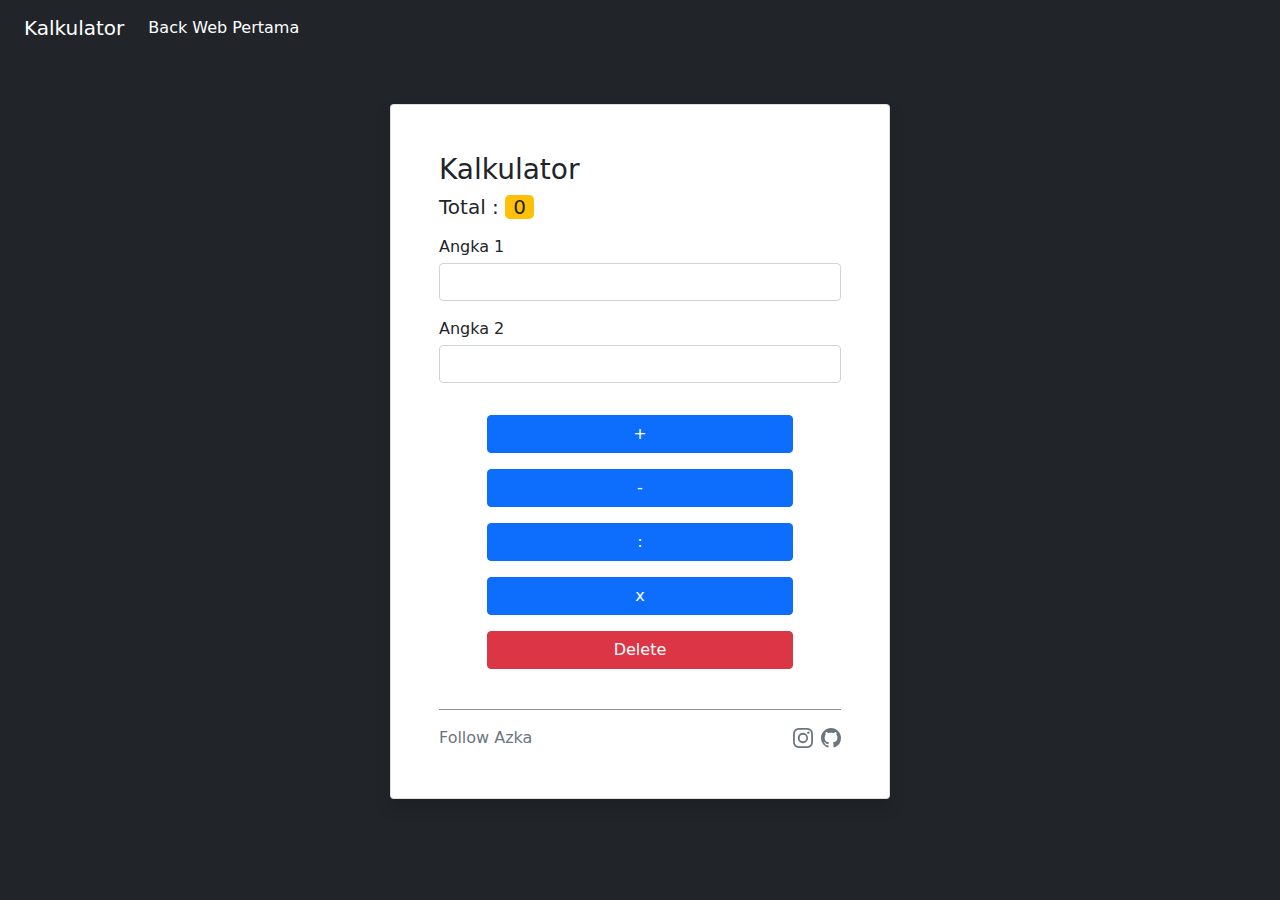
<file: kalkualtor/index.html>
<!-- /* Follow Azka Fajril */
/* ©Copyright 2021 - Azka Fajril */ -->
<!DOCTYPE html>
<html lang="en">
<head>
    <meta charset="UTF-8">
    <meta http-equiv="X-UA-Compatible" content="IE=edge">
    <meta name="viewport" content="width=device-width, initial-scale=1.0">
    <title>Azka-Kalkulator</title>
    <link rel="stylesheet" href="css/bootstrap.min.css">
    <link rel="stylesheet" href="css/all.css">
</head>
<body class="bg-dark">
    <div class="container-fluid text-light" style="height: 100vh">
      <!-- nav section start -->
      <nav class="navbar navbar-expand-lg navbar-dark bg-dark text-light sticky-top">
        <div class="container-fluid">
          <a class="navbar-brand" href="/kalkualtor/">Kalkulator</a>
          <button class="navbar-toggler" type="button" data-bs-toggle="collapse" data-bs-target="#navbarSupportedContent"
            aria-controls="navbarSupportedContent" aria-expanded="false" aria-label="Toggle navigation">
            <span class="navbar-toggler-icon"></span>
          </button>
          <div class="collapse navbar-collapse" id="navbarSupportedContent">
            <ul class="navbar-nav me-auto mb-2 mb-lg-0">
              <li class="nav-item">
                <a class="nav-link active" aria-current="page" href="/">Back Web Pertama</a>
              <li class="nav-item dropdown">
                </a>
          </div>
        </div>
      </nav>
      <!-- nav section end -
          <!-- nav section end -
    
            <!-- end -->


    <div class="shadow p-5 mx-auto my-5 card text-dark" style="width: 500px;">
        <h3>Kalkulator</h3>
        <h5 class="mb-3">Total : <span class="px-2 bg-warning rounded-3" id="hasil">0</span></h5>

        <label for="angka1" class="mb-1">Angka 1</label>
        <input type="number" name="angka1" class="form-control mb-3" id="angka1" autocomplete="ON" required placeholder="">
        <label for="angka2" class="mb-1">Angka 2</label>
        <input type="number" name="angka2" class="form-control mb-4" id="angka2" autocomplete="ON" required placeholder="">

        <div class="w-100 p-2 px-5">
            <button class="btn w-100 mb-3 btn-primary" onclick="tambah()">+</button>
            <button class="btn w-100 mb-3 btn-primary" onclick="kurang()">-</button>
            <button class="btn w-100 mb-3 btn-primary" onclick="bagi()">:</button>
            <button class="btn w-100 mb-3 btn-primary" onclick="kali()">x</button>
            <button class="btn w-100 mb-3 btn-danger"  onclick="hapus()">Delete</button>
        </div>
        <hr class="w-100 opacity-50">
        <div class="d-flex w-100 justify-content-between align-items-center">
            <span class="d-block mb-0 mt-0 text-muted">Follow Azka</span>
            <div class="d-flex justify-content-end align-items-center">
                <a href="https://www.instagram.com/Azkafajril_/" target="_blank" class="svg-cover text-muted ms-2" style="width: 20px;height: 20px;"><svg xmlns="http://www.w3.org/2000/svg" width="16" height="16" fill="currentColor" class="bi bi-instagram" viewBox="0 0 16 16">Z<path d="M8 0C5.829 0 5.556.01 4.703.048 3.85.088 3.269.222 2.76.42a3.917 3.917 0 0 0-1.417.923A3.927 3.927 0 0 0 .42 2.76C.222 3.268.087 3.85.048 4.7.01 5.555 0 5.827 0 8.001c0 2.172.01 2.444.048 3.297.04.852.174 1.433.372 1.942.205.526.478.972.923 1.417.444.445.89.719 1.416.923.51.198 1.09.333 1.942.372C5.555 15.99 5.827 16 8 16s2.444-.01 3.298-.048c.851-.04 1.434-.174 1.943-.372a3.916 3.916 0 0 0 1.416-.923c.445-.445.718-.891.923-1.417.197-.509.332-1.09.372-1.942C15.99 10.445 16 10.173 16 8s-.01-2.445-.048-3.299c-.04-.851-.175-1.433-.372-1.941a3.926 3.926 0 0 0-.923-1.417A3.911 3.911 0 0 0 13.24.42c-.51-.198-1.092-.333-1.943-.372C10.443.01 10.172 0 7.998 0h.003zm-.717 1.442h.718c2.136 0 2.389.007 3.232.046.78.035 1.204.166 1.486.275.373.145.64.319.92.599.28.28.453.546.598.92.11.281.24.705.275 1.485.039.843.047 1.096.047 3.231s-.008 2.389-.047 3.232c-.035.78-.166 1.203-.275 1.485a2.47 2.47 0 0 1-.599.919c-.28.28-.546.453-.92.598-.28.11-.704.24-1.485.276-.843.038-1.096.047-3.232.047s-2.39-.009-3.233-.047c-.78-.036-1.203-.166-1.485-.276a2.478 2.478 0 0 1-.92-.598 2.48 2.48 0 0 1-.6-.92c-.109-.281-.24-.705-.275-1.485-.038-.843-.046-1.096-.046-3.233 0-2.136.008-2.388.046-3.231.036-.78.166-1.204.276-1.486.145-.373.319-.64.599-.92.28-.28.546-.453.92-.598.282-.11.705-.24 1.485-.276.738-.034 1.024-.044 2.515-.045v.002zm4.988 1.328a.96.96 0 1 0 0 1.92.96.96 0 0 0 0-1.92zm-4.27 1.122a4.109 4.109 0 1 0 0 8.217 4.109 4.109 0 0 0 0-8.217zm0 1.441a2.667 2.667 0 1 1 0 5.334 2.667 2.667 0 0 1 0-5.334z"></path></svg></a>
                <a href="https://github.com/AzkaFajril" target="_blank" class="svg-cover text-muted ms-2" style="width: 20px;height: 20px;"><svg xmlns="http://www.w3.org/2000/svg" width="16" height="16" fill="currentColor" class="bi bi-github" viewBox="0 0 16 16">Z<path d="M8 0C3.58 0 0 3.58 0 8c0 3.54 2.29 6.53 5.47 7.59.4.07.55-.17.55-.38 0-.19-.01-.82-.01-1.49-2.01.37-2.53-.49-2.69-.94-.09-.23-.48-.94-.82-1.13-.28-.15-.68-.52-.01-.53.63-.01 1.08.58 1.23.82.72 1.21 1.87.87 2.33.66.07-.52.28-.87.51-1.07-1.78-.2-3.64-.89-3.64-3.95 0-.87.31-1.59.82-2.15-.08-.2-.36-1.02.08-2.12 0 0 .67-.21 2.2.82.64-.18 1.32-.27 2-.27.68 0 1.36.09 2 .27 1.53-1.04 2.2-.82 2.2-.82.44 1.1.16 1.92.08 2.12.51.56.82 1.27.82 2.15 0 3.07-1.87 3.75-3.65 3.95.29.25.54.73.54 1.48 0 1.07-.01 1.93-.01 2.2 0 .21.15.46.55.38A8.012 8.012 0 0 0 16 8c0-4.42-3.58-8-8-8z"></path></svg></a>
            </div>
        </div>
    </div>
    <script src="js/index.js"></script>
</body>
</html>
</file>
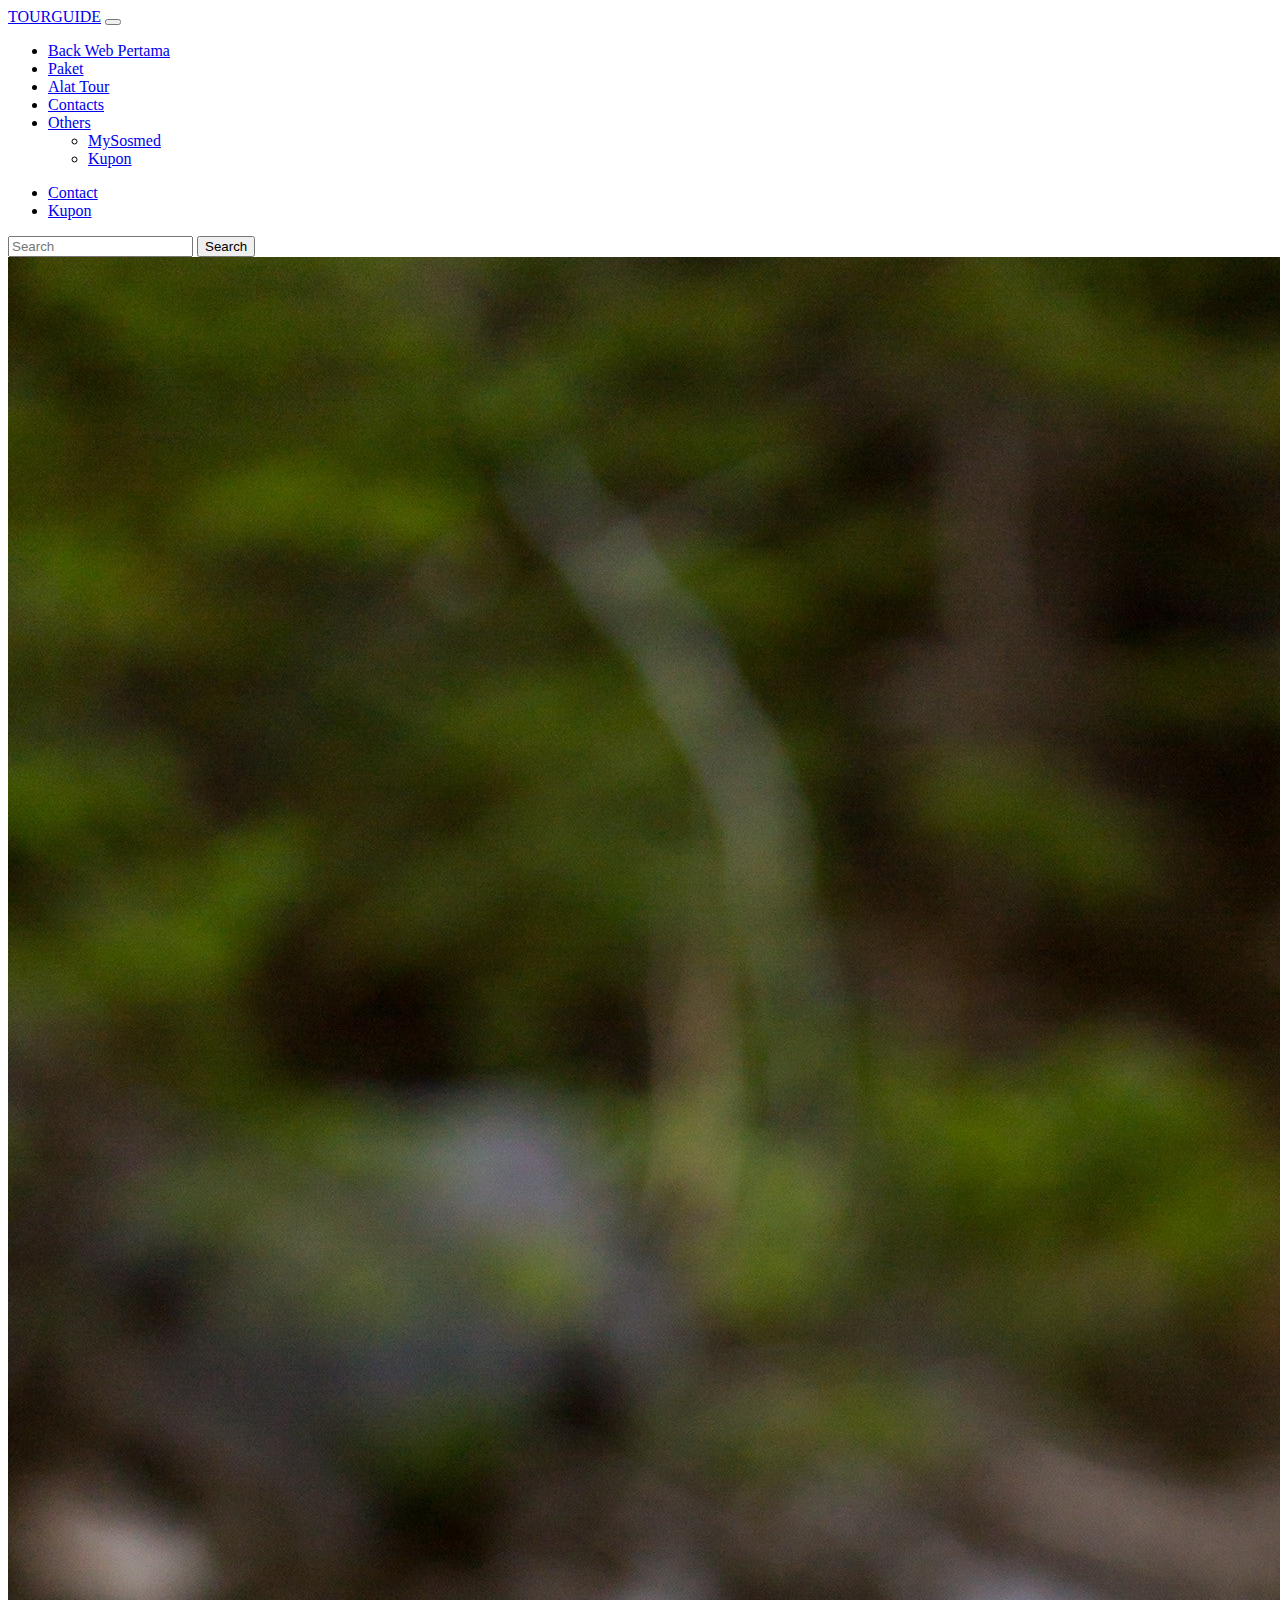
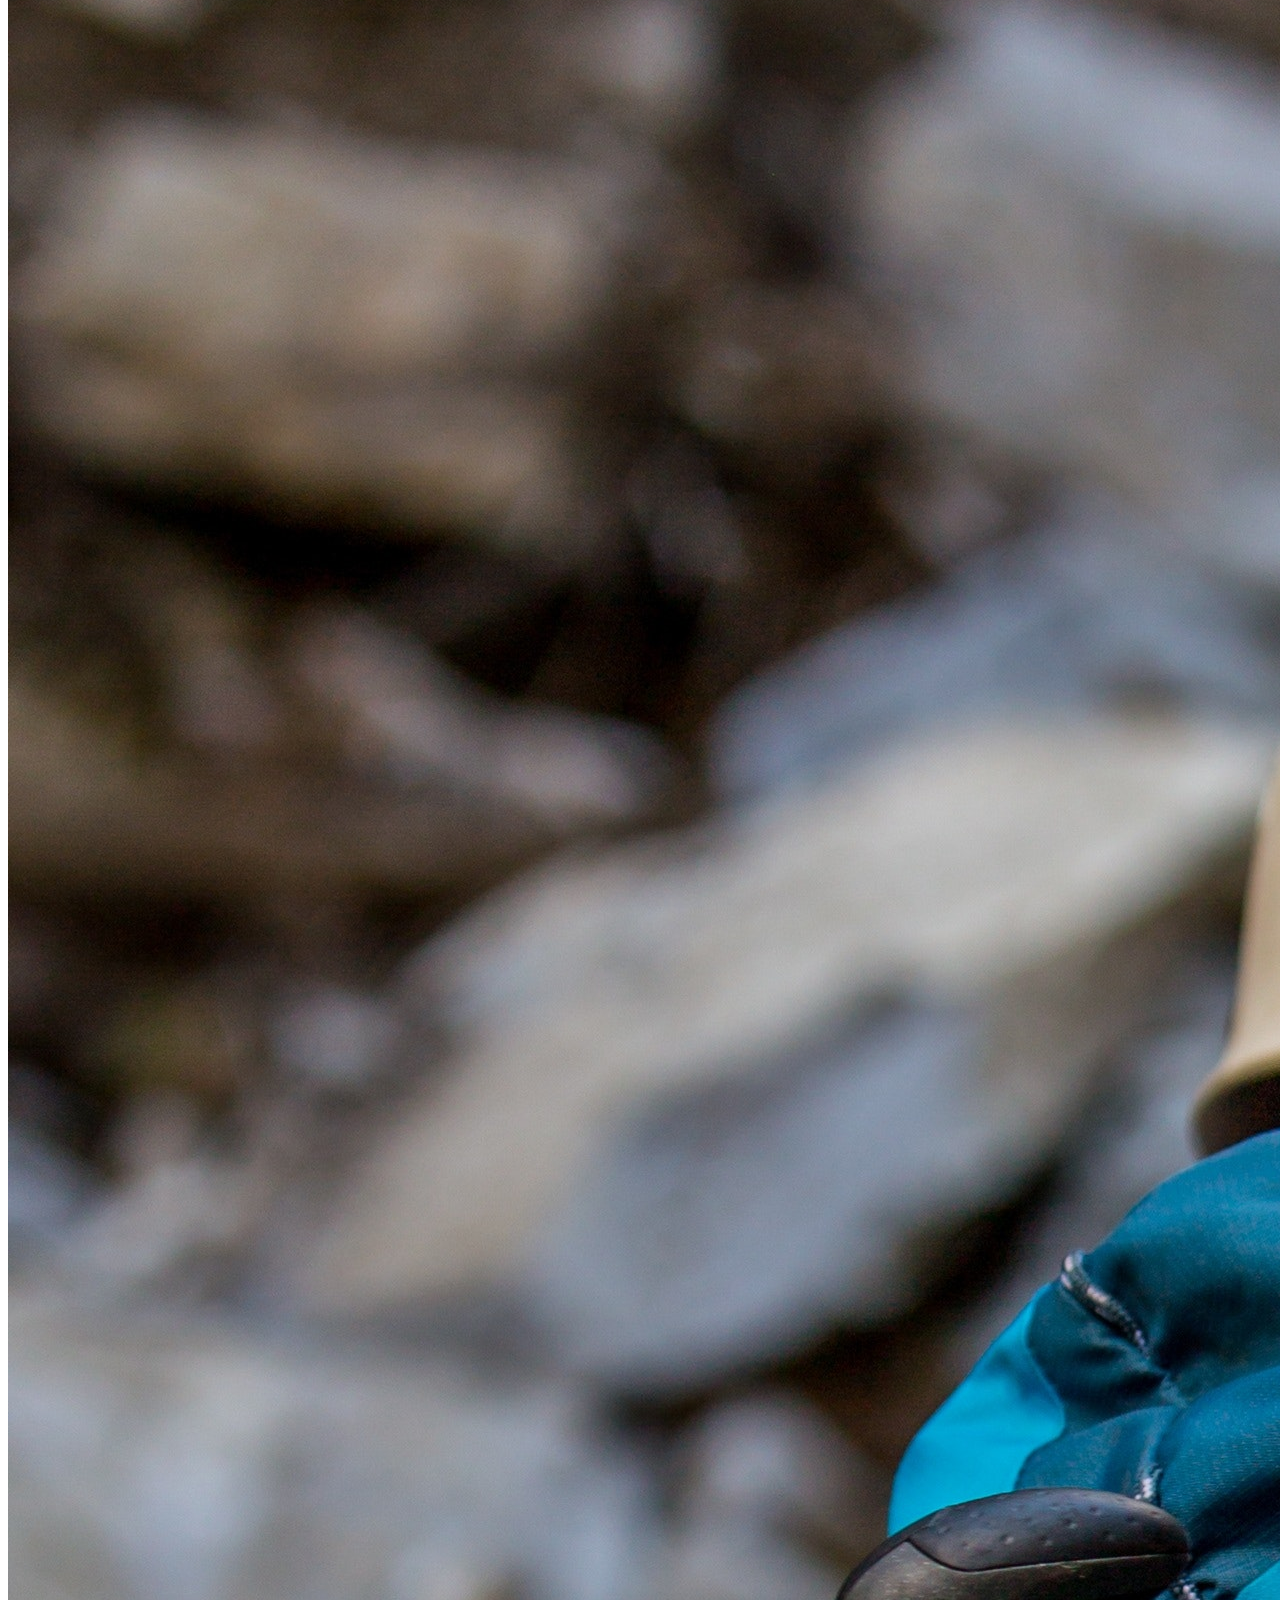
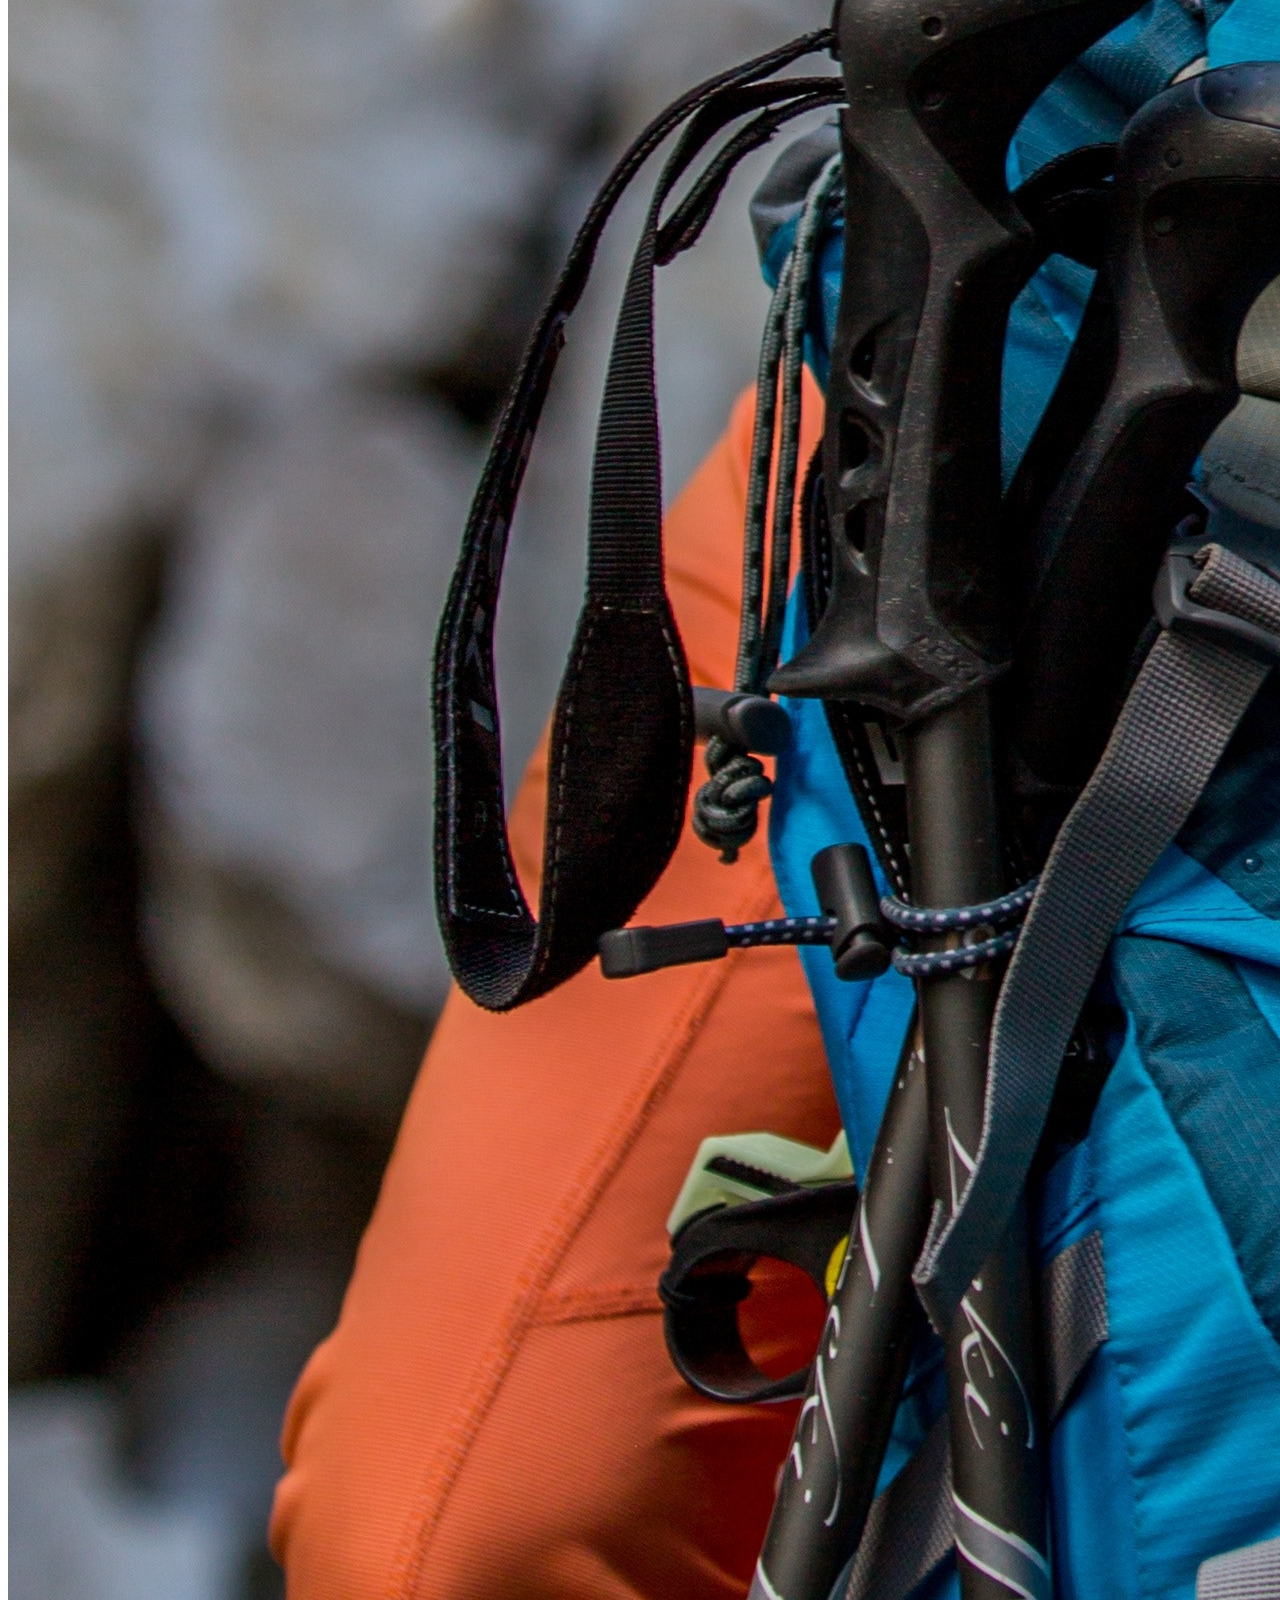
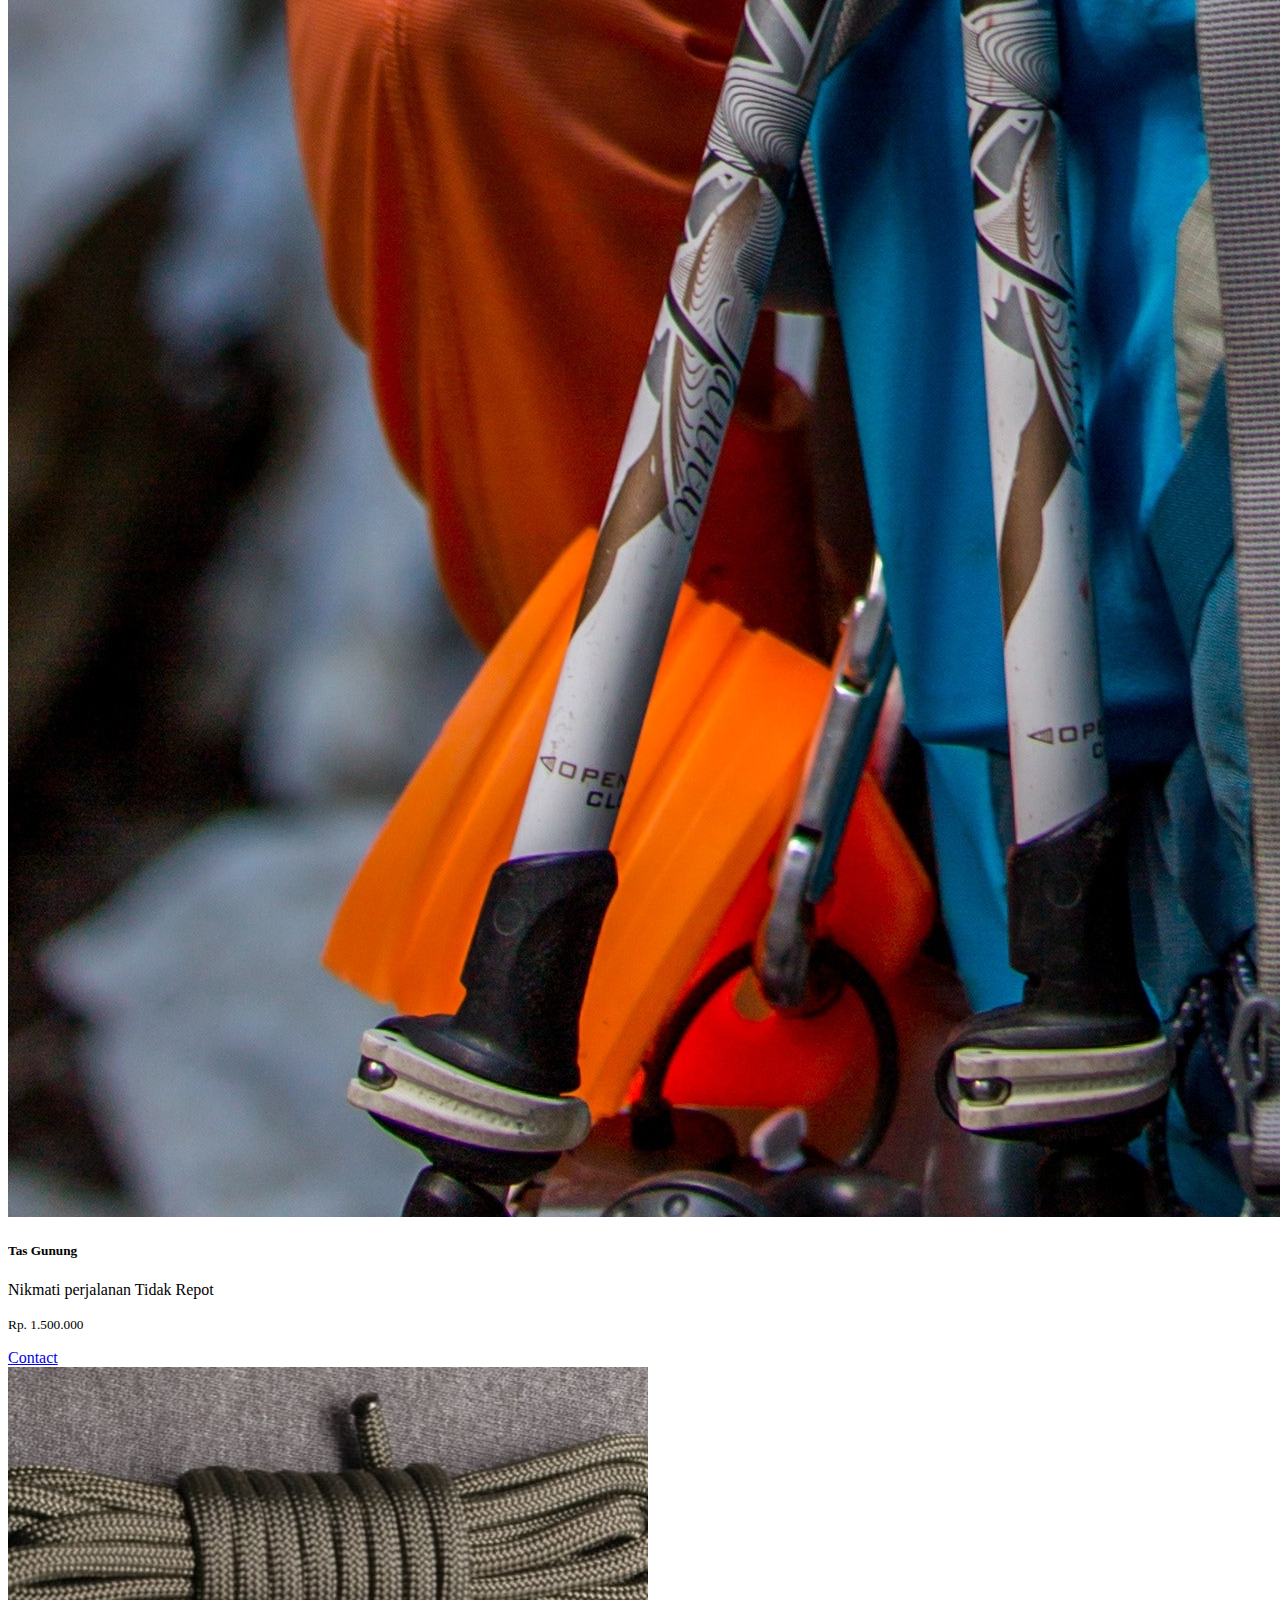
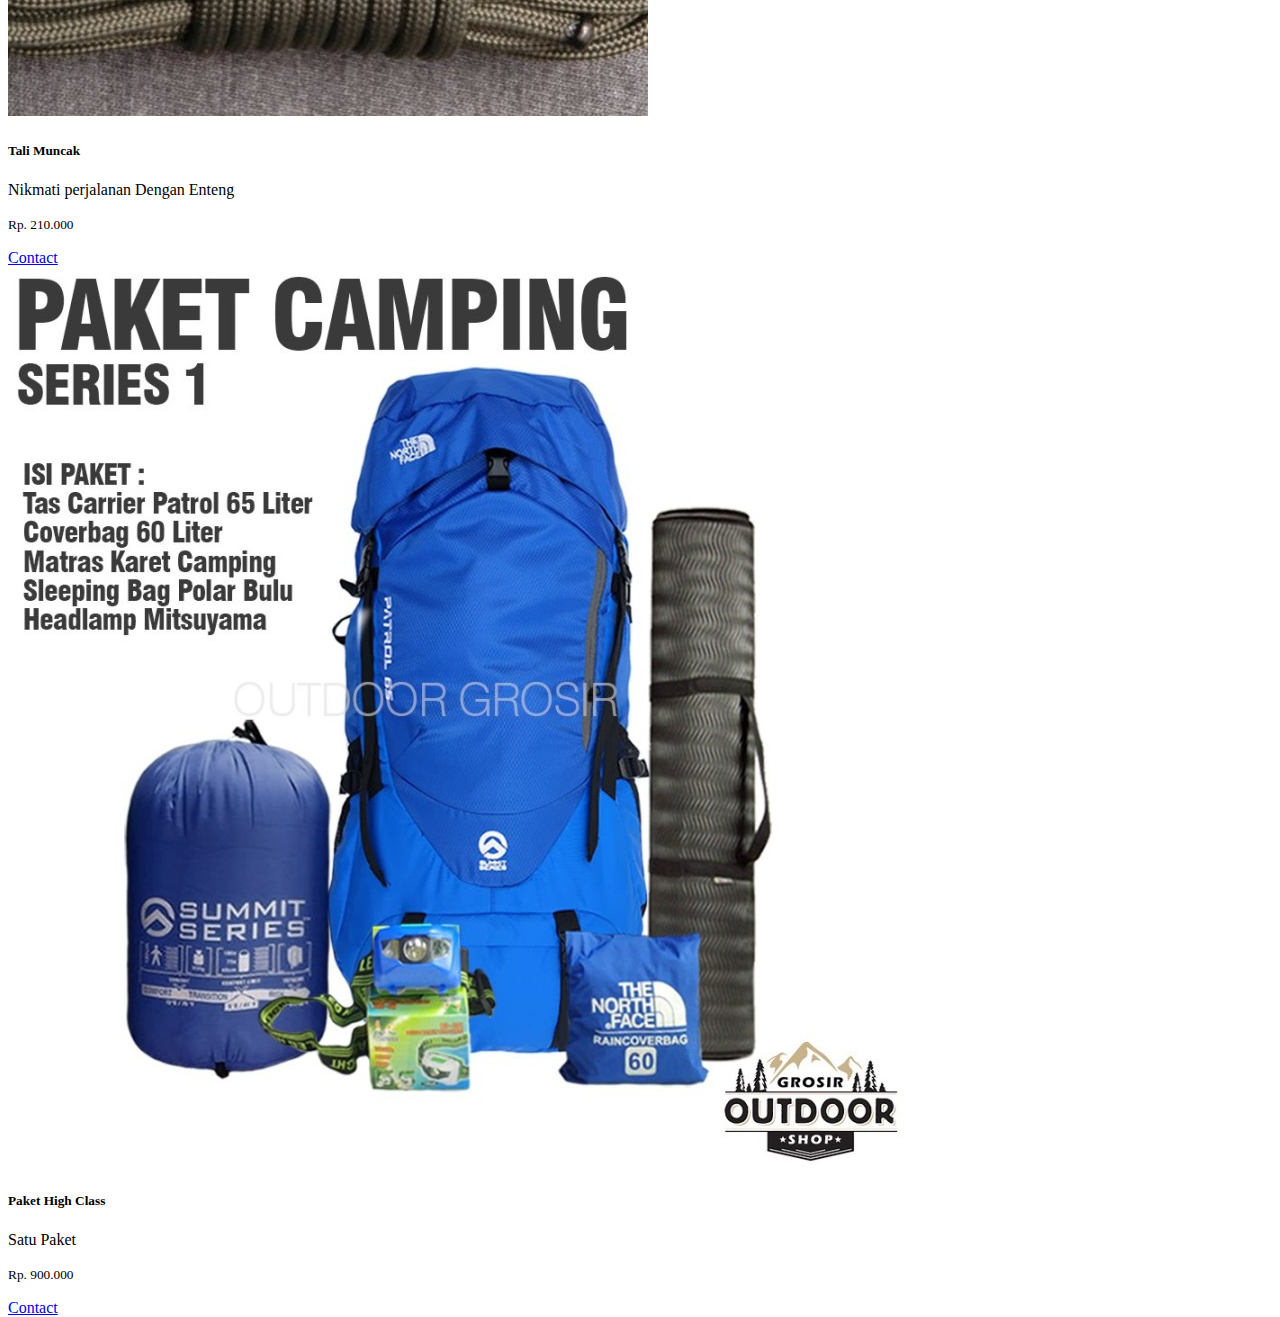
<file: tour/alat/index.html>
<!DOCTYPE html>
<html lang="en">

<head>
  <meta charset="UTF-8">
  <meta http-equiv="X-UA-Compatible" content="IE=edge">
  <meta name="viewport" content="width=device-width, initial-scale=1.0">
  <link href="https://cdn.jsdelivr.net/npm/bootstrap@5.1.3/dist/css/bootstrap.min.css" rel="stylesheet"
    integrity="sha384-1BmE4kWBq78iYhFldvKuhfTAU6auU8tT94WrHftjDbrCEXSU1oBoqyl2QvZ6jIW3" crossorigin="anonymous">
  <title>Azka - Alat Page</title>
</head>

<body class="bg-dark">
  <div class="container-fluid text-light" style="height: 100vh">
    <!-- nav section start -->
    <nav class="navbar navbar-expand-lg navbar-dark bg-dark text-light sticky-top">
      <div class="container-fluid">
        <a class="navbar-brand" href="/tour">TOURGUIDE</a>
        <button class="navbar-toggler" type="button" data-bs-toggle="collapse" data-bs-target="#navbarSupportedContent"
          aria-controls="navbarSupportedContent" aria-expanded="false" aria-label="Toggle navigation">
          <span class="navbar-toggler-icon"></span>
        </button>
        <div class="collapse navbar-collapse" id="navbarSupportedContent">
          <ul class="navbar-nav me-auto mb-2 mb-lg-0">
            <li class="nav-item">
              <a class="nav-link active" aria-current="page" href="/">Back Web Pertama</a>
            </li>
            <li class="nav-item">
              <a class="nav-link" href="/tour/paket">Paket</a>
            </li>
            <li class="nav-item">
              <a class="nav-link" href="/tour/alat/">Alat Tour</a>
            </li>
            <li class="nav-item">
              <a class="nav-link" href="/tour/contact/">Contacts </a>
            </li>
            <li class="nav-item dropdown">
              <a class="nav-link dropdown-toggle" href="#" id="navbarDropdown" role="button" data-bs-toggle="dropdown"
                aria-expanded="false">
                Others
              </a>
            <ul class="dropdown-menu" aria-labelledby="navbarDropdown">
              <li><a class="dropdown-item" href="/tour/sosmed/">MySosmed</a></li>
              <li><a class="dropdown-item" href="/tour/kupon">Kupon</a></li>
            </ul>
          </li>
        </ul>
              <ul class="dropdown-menu" aria-labelledby="navbarDropdown">
                <li><a class="dropdown-item" href="/tour/contact">Contact</a></li>
                <li><a class="dropdown-item" href="/tour/kupon">Kupon</a></li>
              </ul>
            </li>
          </ul>
          <form class="d-flex">
            <input class="form-control me-2" type="search" placeholder="Search" aria-label="Search">
            <button class="btn btn-outline-light" type="submit">Search</button>
          </form>
        </div>
      </div>
    </nav>
    <!-- nav section end -->

    
  <!-- first layout start -->
  <div class="container-fluid text-dark mt-4">
    <div class="row justify-content-center">
      <div class="card m-3" style="max-width: 540px;cursor: pointer">
        <div class="row g-0">
          <div class="col-md-4">
            <img src="/tour/imgalattour/pexels-pixabay-532803.jpg" class="img-fluid" alt="..." style="height: 100%;">
          </div>
          <div class="col-md-8">
            <div class="card-body">
              <h5 class="card-title">Tas Gunung</h5>
              <p class="card-text">Nikmati perjalanan Tidak Repot</p>
              <p class="card-text"><small class="text-muted">Rp. 1.500.000</small></p>
            </div>
            <a href="/tour/contact/" class="btn btn-dark d-block">Contact</a>
          </div>
        </div>
      </div>
      <div class="card m-3" style="max-width: 540px; cursor: pointer">
        <div class="row g-0">
          <div class="col-md-4">
            <img src="/tour/imgalattour/tali_layar_gefzi6.jpg" class="img-fluid" alt="..." style="height: 100%">
          </div>
          <div class="col-md-8">
            <div class="card-body">
              <h5 class="card-title">Tali Muncak</h5>
              <p class="card-text">Nikmati perjalanan Dengan Enteng</p>
              <p class="card-text"><small class="text-muted">Rp. 210.000</small></p>
              <a href="/tour/contact/" class="btn btn-dark d-block">Contact</a>
            </div>
          </div>
        </div>
      </div>
      <div class="card m-3" style="max-width: 540px; cursor: pointer">
        <div class="row g-0">
          <div class="col-md-4">
            <img src="/tour/imgalattour/94bc5288-dd04-4c03-8445-4928c5158e76.jpg" class="img-fluid" alt="..." style="height: 100%">
          </div>
          <div class="col-md-8">
            <div class="card-body">
              <h5 class="card-title">Paket High Class</h5>
              <p class="card-text">Satu Paket</p>
              <p class="card-text"><small class="text-muted">Rp. 900.000</small></p>
            </div>
            <a href="/tour/contact/" class="btn btn-dark d-block">Contact</a>
          </div>
        </div>
      </div>
    </div>
  </div>
  <!-- first layout end -->


  <script src="https://cdn.jsdelivr.net/npm/bootstrap@5.1.3/dist/js/bootstrap.bundle.min.js"
    integrity="sha384-ka7Sk0Gln4gmtz2MlQnikT1wXgYsOg+OMhuP+IlRH9sENBO0LRn5q+8nbTov4+1p"
    crossorigin="anonymous"></script>
</body>

</html>
</file>
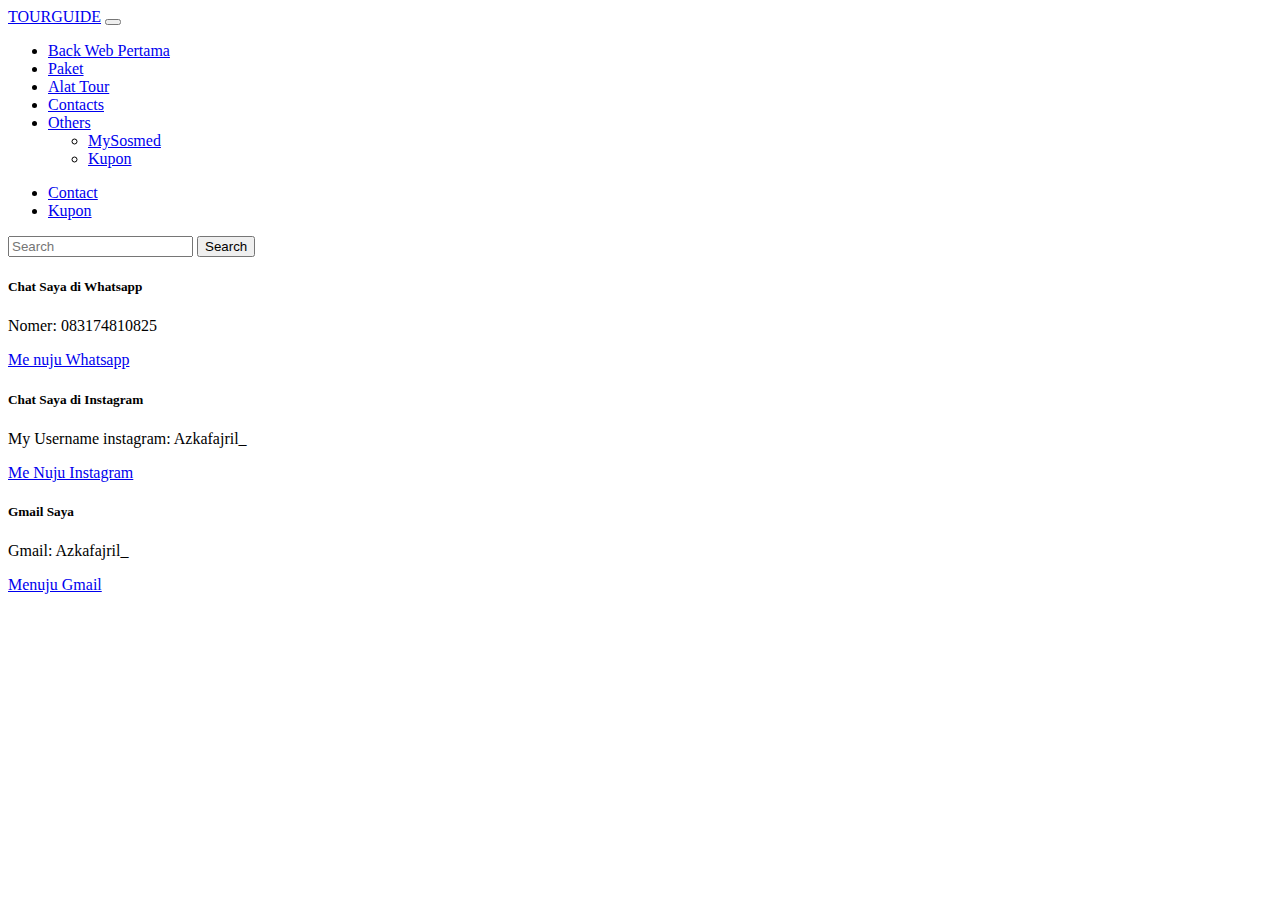
<file: tour/contact/index.html>
<!DOCTYPE html>
<html lang="en">

<head>
  <meta charset="UTF-8">
  <meta http-equiv="X-UA-Compatible" content="IE=edge">
  <meta name="viewport" content="width=device-width, initial-scale=1.0">
  <link href="https://cdn.jsdelivr.net/npm/bootstrap@5.1.3/dist/css/bootstrap.min.css" rel="stylesheet"
    integrity="sha384-1BmE4kWBq78iYhFldvKuhfTAU6auU8tT94WrHftjDbrCEXSU1oBoqyl2QvZ6jIW3" crossorigin="anonymous">
  <title>Azka - CONTACT PAGE</title>
</head>

<body class="bg-dark">
  <div class="container-fluid text-light" style="height: 100vh">
    <!-- nav section start -->
    <nav class="navbar navbar-expand-lg navbar-dark bg-dark text-light sticky-top">
      <div class="container-fluid">
        <a class="navbar-brand" href="/tour">TOURGUIDE</a>
        <button class="navbar-toggler" type="button" data-bs-toggle="collapse" data-bs-target="#navbarSupportedContent"
          aria-controls="navbarSupportedContent" aria-expanded="false" aria-label="Toggle navigation">
          <span class="navbar-toggler-icon"></span>
        </button>
        <div class="collapse navbar-collapse" id="navbarSupportedContent">
          <ul class="navbar-nav me-auto mb-2 mb-lg-0">
            <li class="nav-item">
              <a class="nav-link active" aria-current="page" href="/">Back Web Pertama</a>
            </li>
            <li class="nav-item">
              <a class="nav-link" href="/tour/paket">Paket</a>
            </li>
            <li class="nav-item">
              <a class="nav-link" href="/tour/alat/">Alat Tour</a>
            </li>
            <li class="nav-item">
              <a class="nav-link" href="/tour/contact/">Contacts </a>
            </li>
            <li class="nav-item dropdown">
              <a class="nav-link dropdown-toggle" href="#" id="navbarDropdown" role="button" data-bs-toggle="dropdown"
                aria-expanded="false">
                Others
              </a>
            <ul class="dropdown-menu" aria-labelledby="navbarDropdown">
              <li><a class="dropdown-item" href="/tour/sosmed/">MySosmed</a></li>
              <li><a class="dropdown-item" href="/tour/kupon">Kupon</a></li>
            </ul>
          </li>
        </ul>
              <ul class="dropdown-menu" aria-labelledby="navbarDropdown">
                <li><a class="dropdown-item" href="/tour/contact">Contact</a></li>
                <li><a class="dropdown-item" href="/tour/kupon">Kupon</a></li>
              </ul>
            </li>
          </ul>
          <form class="d-flex">
            <input class="form-control me-2" type="search" placeholder="Search" aria-label="Search">
            <button class="btn btn-outline-light" type="submit">Search</button>
          </form>
        </div>
      </div>
    </nav>
    <!-- nav section end -->


  <!-- first layout end -->
  <div class="row text-dark mt-4">
    <div class="col-sm-4 g-4">
      <div class="card">
        <div class="card-body">
          <h5 class="card-title text-center">Chat Saya di Whatsapp</h5>
          <p class="card-text">Nomer: 083174810825</p>
          <a href="https://wa.me/6283174810825?text=Halo," class="btn btn-dark d-block">Me nuju Whatsapp</a>
        </div>
        <span class="position-absolute top-0 start-100 translate-middle badge rounded-pill bg-warning text-dark">
          <!-- 💲 -->
        </span>
      </div>
    </div>
    <div class="col-sm-4 g-4">
      <div class="card">
        <div class="card-body">
          <h5 class="card-title text-center">Chat Saya di Instagram</h5>
          <p class="card-text">My Username instagram: Azkafajril_</p>
          <a href="https://www.instagram.com/azkafajril_/" class="btn btn-dark d-block">Me Nuju Instagram</a>
        </div>
        <span class="position-absolute top-0 start-100 translate-middle badge rounded-pill bg-warning text-dark">
          <!-- 💲 -->
        </span>
      </div>
    </div>
    <div class="col-sm-4 g-4">
      <div class="card">
        <div class="card-body">
          <h5 class="card-title text-center">Gmail Saya </h5>
          <p class="card-text">Gmail: Azkafajril_</p>
          <a href="https://tinyurl.com/2fxdba8n" class="btn btn-dark d-block">Menuju Gmail</a>
        </div>
      </div>
    </div>
  </div>
</div>

  <script src="https://cdn.jsdelivr.net/npm/bootstrap@5.1.3/dist/js/bootstrap.bundle.min.js"
    integrity="sha384-ka7Sk0Gln4gmtz2MlQnikT1wXgYsOg+OMhuP+IlRH9sENBO0LRn5q+8nbTov4+1p"
    crossorigin="anonymous"></script>
</body>

</html>
</file>
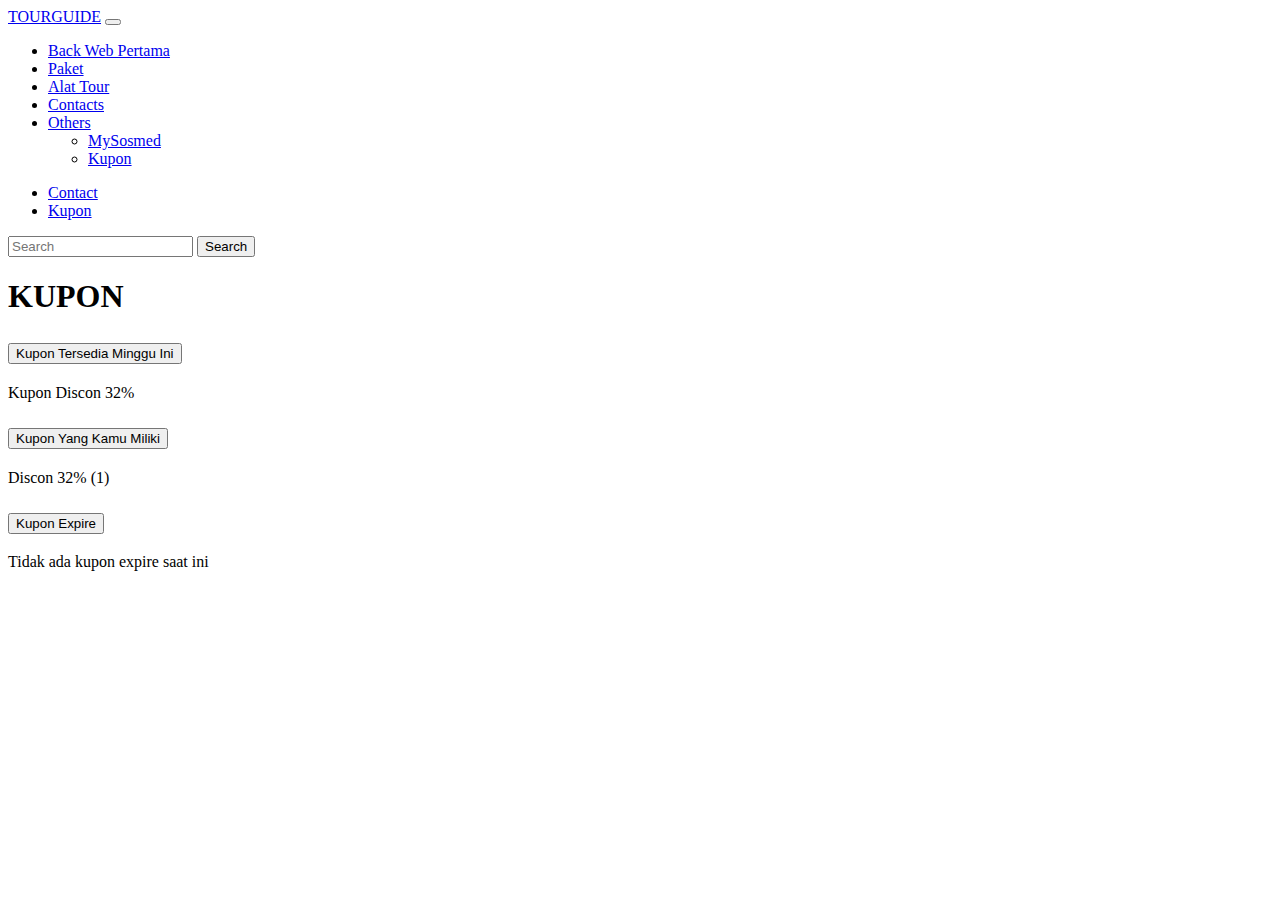
<file: tour/kupon/index.html>
<!DOCTYPE html>
<html lang="en">

<head>
  <meta charset="UTF-8">
  <meta http-equiv="X-UA-Compatible" content="IE=edge">
  <meta name="viewport" content="width=device-width, initial-scale=1.0">
  <link href="https://cdn.jsdelivr.net/npm/bootstrap@5.1.3/dist/css/bootstrap.min.css" rel="stylesheet"
    integrity="sha384-1BmE4kWBq78iYhFldvKuhfTAU6auU8tT94WrHftjDbrCEXSU1oBoqyl2QvZ6jIW3" crossorigin="anonymous">
  <title>Dea - SOSMEDPAGE</title>
</head>

<body class="bg-dark">
  <div class="container-fluid text-light" style="height: 100vh">
    <!-- nav section start -->
    <nav class="navbar navbar-expand-lg navbar-dark bg-dark text-light sticky-top">
      <div class="container-fluid">
        <a class="navbar-brand" href="/tour">TOURGUIDE</a>
        <button class="navbar-toggler" type="button" data-bs-toggle="collapse" data-bs-target="#navbarSupportedContent"
          aria-controls="navbarSupportedContent" aria-expanded="false" aria-label="Toggle navigation">
          <span class="navbar-toggler-icon"></span>
        </button>
        <div class="collapse navbar-collapse" id="navbarSupportedContent">
          <ul class="navbar-nav me-auto mb-2 mb-lg-0">
            <li class="nav-item">
              <a class="nav-link active" aria-current="page" href="/">Back Web Pertama</a>
            </li>
            <li class="nav-item">
              <a class="nav-link" href="/tour/paket">Paket</a>
            </li>
            <li class="nav-item">
              <a class="nav-link" href="/tour/alat/">Alat Tour</a>
            </li>
            <li class="nav-item">
              <a class="nav-link" href="/tour/contact/">Contacts </a>
            </li>
            <li class="nav-item dropdown">
              <a class="nav-link dropdown-toggle" href="#" id="navbarDropdown" role="button" data-bs-toggle="dropdown"
                aria-expanded="false">
                Others
              </a>
            <ul class="dropdown-menu" aria-labelledby="navbarDropdown">
              <li><a class="dropdown-item" href="/tour/sosmed/">MySosmed</a></li>
              <li><a class="dropdown-item" href="/tour/kupon">Kupon</a></li>
            </ul>
          </li>
        </ul>
              <ul class="dropdown-menu" aria-labelledby="navbarDropdown">
                <li><a class="dropdown-item" href="/tour/contact">Contact</a></li>
                <li><a class="dropdown-item" href="/tour/kupon">Kupon</a></li>
              </ul>
            </li>
          </ul>
          <form class="d-flex">
            <input class="form-control me-2" type="search" placeholder="Search" aria-label="Search">
            <button class="btn btn-outline-light" type="submit">Search</button>
          </form>
        </div>
      </div>
    </nav>
    <!-- nav section end -->

  <!-- first layout start -->
  <div class="container-fluid">
    <h1 class="text-light">KUPON</h1>
    <div class="accordion accordion-flush" id="accordionFlushExample">
      <div class="accordion-item">
        <h2 class="accordion-header" id="flush-headingOne">
          <button class="accordion-button collapsed" type="button" data-bs-toggle="collapse"
            data-bs-target="#flush-collapseOne" aria-expanded="false" aria-controls="flush-collapseOne">
            Kupon Tersedia Minggu Ini
          </button>
        </h2>
        <div id="flush-collapseOne" class="accordion-collapse collapse" aria-labelledby="flush-headingOne"
          data-bs-parent="#accordionFlushExample">
          <div class="accordion-body">Kupon Discon 32%</div>
        </div>
      </div>
      <div class="accordion-item">
        <h2 class="accordion-header" id="flush-headingTwo">
          <button class="accordion-button collapsed" type="button" data-bs-toggle="collapse"
            data-bs-target="#flush-collapseTwo" aria-expanded="false" aria-controls="flush-collapseTwo">
           Kupon Yang Kamu Miliki
          </button>
        </h2>
        <div id="flush-collapseTwo" class="accordion-collapse collapse" aria-labelledby="flush-headingTwo"
          data-bs-parent="#accordionFlushExample">
          <div class="accordion-body">
            Discon 32% (1)
          </div>
        </div>
      </div>
      <div class="accordion-item">
        <h2 class="accordion-header" id="flush-headingThree">
          <button class="accordion-button collapsed" type="button" data-bs-toggle="collapse"
            data-bs-target="#flush-collapseThree" aria-expanded="false" aria-controls="flush-collapseThree">
           Kupon Expire
          </button>
        </h2>
        <div id="flush-collapseThree" class="accordion-collapse collapse" aria-labelledby="flush-headingThree"
          data-bs-parent="#accordionFlushExample">
          <div class="accordion-body">Tidak ada kupon expire saat ini</div>
        </div>
      </div>
    </div>
  </div>
  <!-- first layout end -->


  <script src="https://cdn.jsdelivr.net/npm/bootstrap@5.1.3/dist/js/bootstrap.bundle.min.js"
    integrity="sha384-ka7Sk0Gln4gmtz2MlQnikT1wXgYsOg+OMhuP+IlRH9sENBO0LRn5q+8nbTov4+1p"
    crossorigin="anonymous"></script>
</body>

</html>
</file>
<file: kalkualtor/css/all.css>
/* Follow Rovino Ramadhani */
/* ©Copyright 2021 - Rovino Ramadhani */
* input::-webkit-outer-spin-button,* input::-webkit-inner-spin-button {-webkit-appearance: none !important;margin: 0 !important;} * input[type=number] {-moz-appearance:textfield !important;} .svg-cover svg{width: 100%;vertical-align: unset;height: 100%;}@media only screen and (max-width: 500px) {div.shadow.p-5.mx-auto.my-5.card{width: 90% !important;}div.shadow.p-5.mx-auto.my-5.card div.w-100.p-2.px-5{padding: 0px !important;}}
</file>
